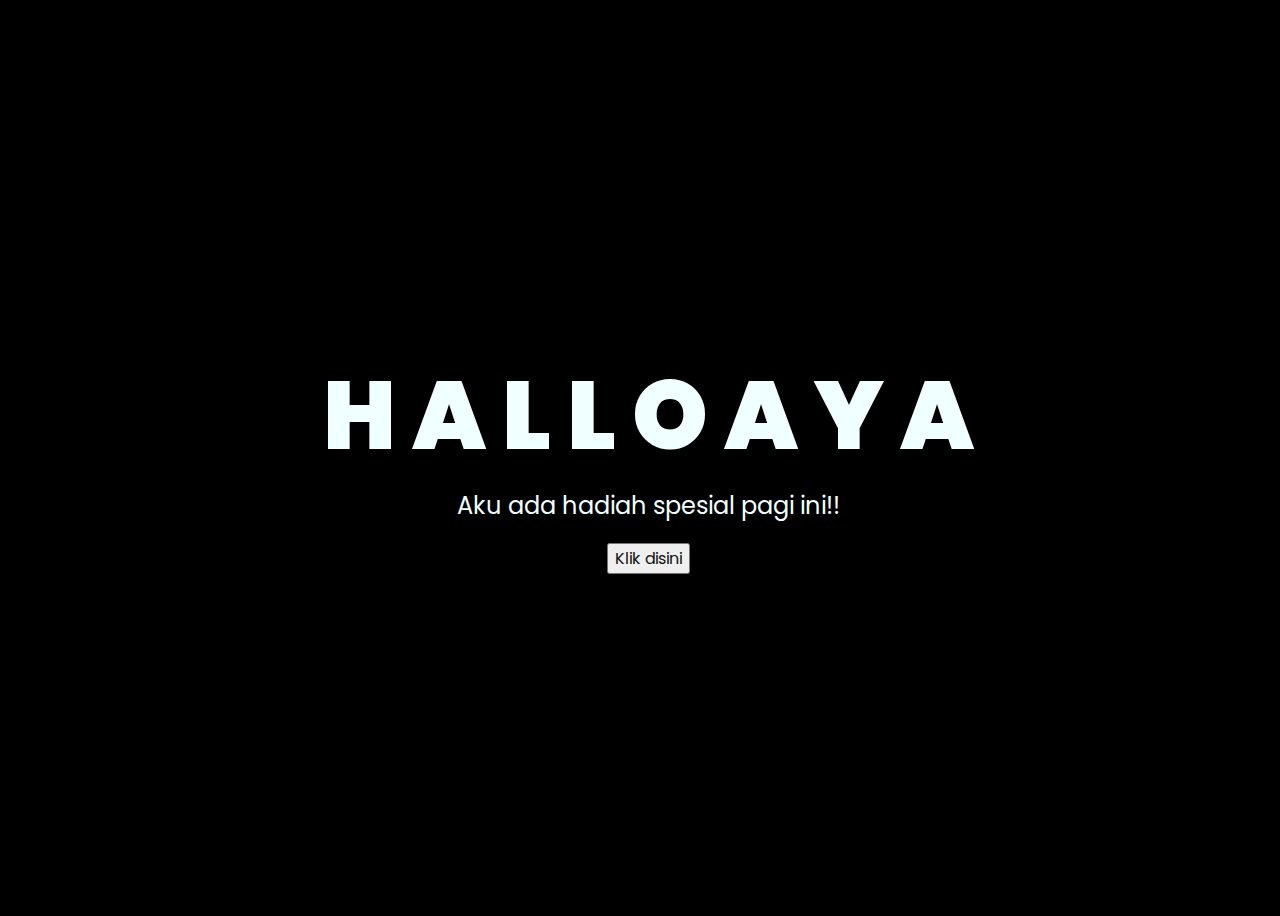
<file: index.html>
<!DOCTYPE html>
<html lang="en">
<head>
    <meta charset="UTF-8">
    <meta http-equiv="X-UA-Compatible" content="IE=edge">
    <meta name="viewport" content="width=device-width, initial-scale=1.0">
    <link rel="stylesheet" href="css.css">
    <link rel="icon" href="flowers.png" type="image/x-icon">
    <title>Flowers</title>
</head>
<body>
    <div class="greetings">
        <span>H</span>
        <span>A</span>
        <span>L</span>
        <span>L</span>
        <span>O</span>
        <span>A</span>
        <span>Y</span>
        <span>A</span>
    </div>
    <div class="description">
        <span>Aku ada hadiah spesial pagi ini!!</span>
    </div>
    <div class="button">
        <button>
            <a href="flower.html">Klik disini</a>
        </button>
        
    </div>
</body>
</html>
</file>
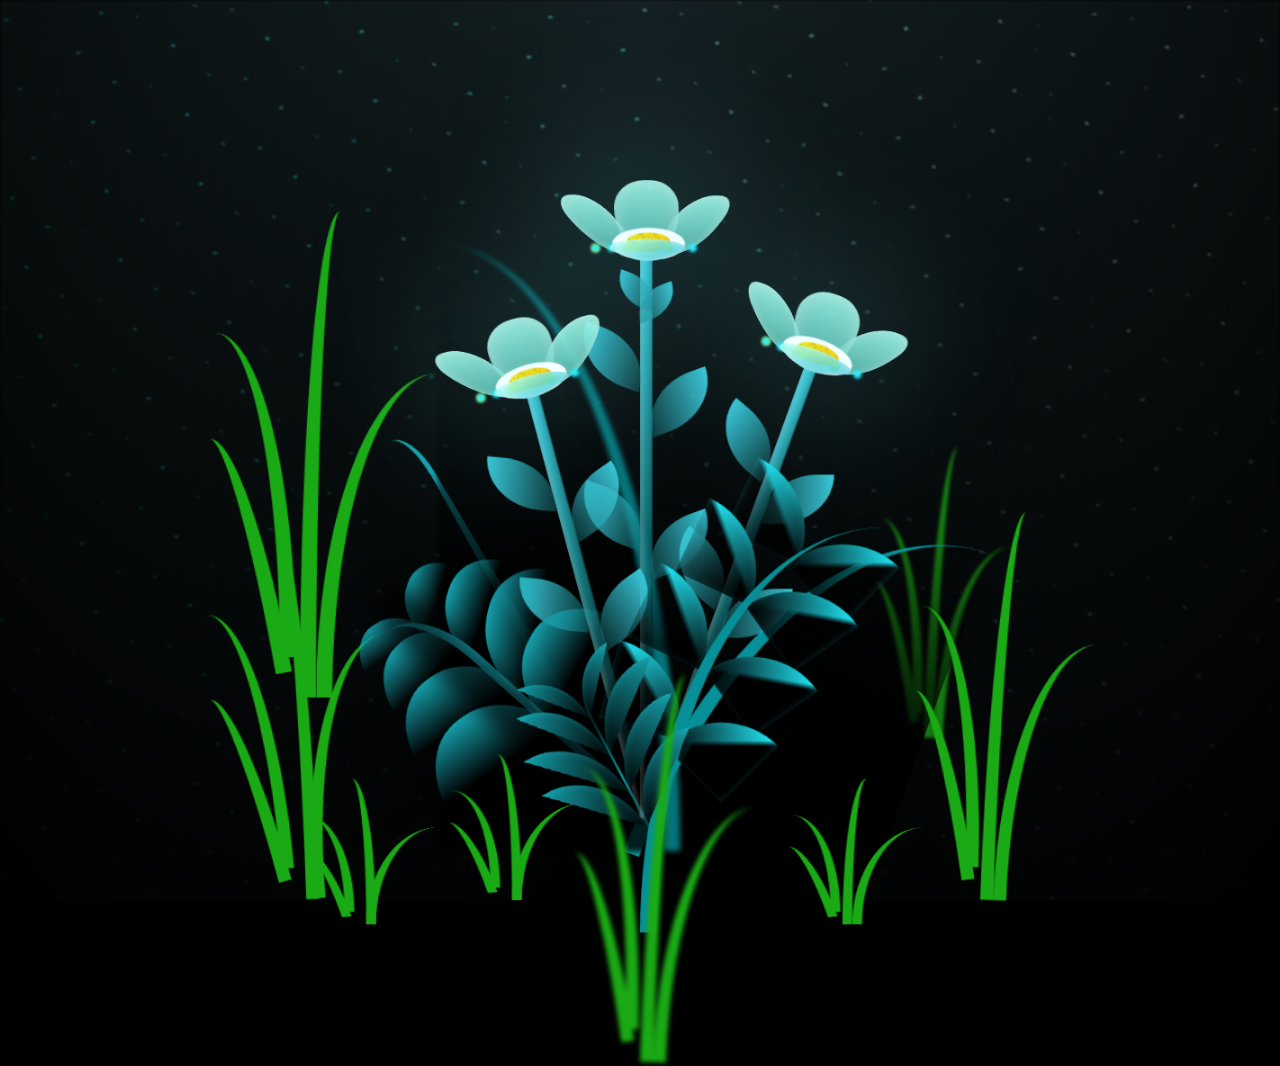
<file: flower.html>
<!DOCTYPE html>
<html lang="id">
<head>
  <meta charset="UTF-8">
  <meta name="viewport" content="width=device-width, initial-scale=1.0">
  <title>Animasi Bunga</title>
  <link rel="stylesheet" href="main.css">
</head>
<body class="not-loaded">
  <div class="night"></div>
  <div class="flowers">
    <div class="flower flower--1">
      <div class="flower__leafs flower__leafs--1">
        <div class="flower__leaf flower__leaf--1"></div>
        <div class="flower__leaf flower__leaf--2"></div>
        <div class="flower__leaf flower__leaf--3"></div>
        <div class="flower__leaf flower__leaf--4"></div>
        <div class="flower__white-circle"></div>

        <div class="flower__light flower__light--1"></div>
        <div class="flower__light flower__light--2"></div>
        <div class="flower__light flower__light--3"></div>
        <div class="flower__light flower__light--4"></div>
        <div class="flower__light flower__light--5"></div>
        <div class="flower__light flower__light--6"></div>
        <div class="flower__light flower__light--7"></div>
        <div class="flower__light flower__light--8"></div>

      </div>
      <div class="flower__line">
        <div class="flower__line__leaf flower__line__leaf--1"></div>
        <div class="flower__line__leaf flower__line__leaf--2"></div>
        <div class="flower__line__leaf flower__line__leaf--3"></div>
        <div class="flower__line__leaf flower__line__leaf--4"></div>
        <div class="flower__line__leaf flower__line__leaf--5"></div>
        <div class="flower__line__leaf flower__line__leaf--6"></div>
      </div>
    </div>

    <div class="flower flower--2">
      <div class="flower__leafs flower__leafs--2">
        <div class="flower__leaf flower__leaf--1"></div>
        <div class="flower__leaf flower__leaf--2"></div>
        <div class="flower__leaf flower__leaf--3"></div>
        <div class="flower__leaf flower__leaf--4"></div>
        <div class="flower__white-circle"></div>

        <div class="flower__light flower__light--1"></div>
        <div class="flower__light flower__light--2"></div>
        <div class="flower__light flower__light--3"></div>
        <div class="flower__light flower__light--4"></div>
        <div class="flower__light flower__light--5"></div>
        <div class="flower__light flower__light--6"></div>
        <div class="flower__light flower__light--7"></div>
        <div class="flower__light flower__light--8"></div>

      </div>
      <div class="flower__line">
        <div class="flower__line__leaf flower__line__leaf--1"></div>
        <div class="flower__line__leaf flower__line__leaf--2"></div>
        <div class="flower__line__leaf flower__line__leaf--3"></div>
        <div class="flower__line__leaf flower__line__leaf--4"></div>
      </div>
    </div>

    <div class="flower flower--3">
      <div class="flower__leafs flower__leafs--3">
        <div class="flower__leaf flower__leaf--1"></div>
        <div class="flower__leaf flower__leaf--2"></div>
        <div class="flower__leaf flower__leaf--3"></div>
        <div class="flower__leaf flower__leaf--4"></div>
        <div class="flower__white-circle"></div>

        <div class="flower__light flower__light--1"></div>
        <div class="flower__light flower__light--2"></div>
        <div class="flower__light flower__light--3"></div>
        <div class="flower__light flower__light--4"></div>
        <div class="flower__light flower__light--5"></div>
        <div class="flower__light flower__light--6"></div>
        <div class="flower__light flower__light--7"></div>
        <div class="flower__light flower__light--8"></div>

      </div>
      <div class="flower__line">
        <div class="flower__line__leaf flower__line__leaf--1"></div>
        <div class="flower__line__leaf flower__line__leaf--2"></div>
        <div class="flower__line__leaf flower__line__leaf--3"></div>
        <div class="flower__line__leaf flower__line__leaf--4"></div>
      </div>
    </div>

    <div class="grow-ans" style="--d:1.2s">
      <div class="flower__g-long">
        <div class="flower__g-long__top"></div>
        <div class="flower__g-long__bottom"></div>
      </div>
    </div>

    <div class="growing-grass">
      <div class="flower__grass flower__grass--1">
        <div class="flower__grass--top"></div>
        <div class="flower__grass--bottom"></div>
        <div class="flower__grass__leaf flower__grass__leaf--1"></div>
        <div class="flower__grass__leaf flower__grass__leaf--2"></div>
        <div class="flower__grass__leaf flower__grass__leaf--3"></div>
        <div class="flower__grass__leaf flower__grass__leaf--4"></div>
        <div class="flower__grass__leaf flower__grass__leaf--5"></div>
        <div class="flower__grass__leaf flower__grass__leaf--6"></div>
        <div class="flower__grass__leaf flower__grass__leaf--7"></div>
        <div class="flower__grass__leaf flower__grass__leaf--8"></div>
        <div class="flower__grass__overlay"></div>
      </div>
    </div>

    <div class="growing-grass">
      <div class="flower__grass flower__grass--2">
        <div class="flower__grass--top"></div>
        <div class="flower__grass--bottom"></div>
        <div class="flower__grass__leaf flower__grass__leaf--1"></div>
        <div class="flower__grass__leaf flower__grass__leaf--2"></div>
        <div class="flower__grass__leaf flower__grass__leaf--3"></div>
        <div class="flower__grass__leaf flower__grass__leaf--4"></div>
        <div class="flower__grass__leaf flower__grass__leaf--5"></div>
        <div class="flower__grass__leaf flower__grass__leaf--6"></div>
        <div class="flower__grass__leaf flower__grass__leaf--7"></div>
        <div class="flower__grass__leaf flower__grass__leaf--8"></div>
        <div class="flower__grass__overlay"></div>
      </div>
    </div>

    <div class="grow-ans" style="--d:2.4s">
      <div class="flower__g-right flower__g-right--1">
        <div class="leaf"></div>
      </div>
    </div>

    <div class="grow-ans" style="--d:2.8s">
      <div class="flower__g-right flower__g-right--2">
        <div class="leaf"></div>
      </div>
    </div>

    <div class="grow-ans" style="--d:2.8s">
      <div class="flower__g-front">
        <div class="flower__g-front__leaf-wrapper flower__g-front__leaf-wrapper--1">
          <div class="flower__g-front__leaf"></div>
        </div>
        <div class="flower__g-front__leaf-wrapper flower__g-front__leaf-wrapper--2">
          <div class="flower__g-front__leaf"></div>
        </div>
        <div class="flower__g-front__leaf-wrapper flower__g-front__leaf-wrapper--3">
          <div class="flower__g-front__leaf"></div>
        </div>
        <div class="flower__g-front__leaf-wrapper flower__g-front__leaf-wrapper--4">
          <div class="flower__g-front__leaf"></div>
        </div>
        <div class="flower__g-front__leaf-wrapper flower__g-front__leaf-wrapper--5">
          <div class="flower__g-front__leaf"></div>
        </div>
        <div class="flower__g-front__leaf-wrapper flower__g-front__leaf-wrapper--6">
          <div class="flower__g-front__leaf"></div>
        </div>
        <div class="flower__g-front__leaf-wrapper flower__g-front__leaf-wrapper--7">
          <div class="flower__g-front__leaf"></div>
        </div>
        <div class="flower__g-front__leaf-wrapper flower__g-front__leaf-wrapper--8">
          <div class="flower__g-front__leaf"></div>
        </div>
        <div class="flower__g-front__line"></div>
      </div>
    </div>

    <div class="grow-ans" style="--d:3.2s">
      <div class="flower__g-fr">
        <div class="leaf"></div>
        <div class="flower__g-fr__leaf flower__g-fr__leaf--1"></div>
        <div class="flower__g-fr__leaf flower__g-fr__leaf--2"></div>
        <div class="flower__g-fr__leaf flower__g-fr__leaf--3"></div>
        <div class="flower__g-fr__leaf flower__g-fr__leaf--4"></div>
        <div class="flower__g-fr__leaf flower__g-fr__leaf--5"></div>
        <div class="flower__g-fr__leaf flower__g-fr__leaf--6"></div>
        <div class="flower__g-fr__leaf flower__g-fr__leaf--7"></div>
        <div class="flower__g-fr__leaf flower__g-fr__leaf--8"></div>
      </div>
    </div>

    <div class="long-g long-g--0">
      <div class="grow-ans" style="--d:3s">
        <div class="leaf leaf--0"></div>
      </div>
      <div class="grow-ans" style="--d:2.2s">
        <div class="leaf leaf--1"></div>
      </div>
      <div class="grow-ans" style="--d:3.4s">
        <div class="leaf leaf--2"></div>
      </div>
      <div class="grow-ans" style="--d:3.6s">
        <div class="leaf leaf--3"></div>
      </div>
    </div>

    <div class="long-g long-g--1">
      <div class="grow-ans" style="--d:3.6s">
        <div class="leaf leaf--0"></div>
      </div>
      <div class="grow-ans" style="--d:3.8s">
        <div class="leaf leaf--1"></div>
      </div>
      <div class="grow-ans" style="--d:4s">
        <div class="leaf leaf--2"></div>
      </div>
      <div class="grow-ans" style="--d:4.2s">
        <div class="leaf leaf--3"></div>
      </div>
    </div>

    <div class="long-g long-g--2">
      <div class="grow-ans" style="--d:4s">
        <div class="leaf leaf--0"></div>
      </div>
      <div class="grow-ans" style="--d:4.2s">
        <div class="leaf leaf--1"></div>
      </div>
      <div class="grow-ans" style="--d:4.4s">
        <div class="leaf leaf--2"></div>
      </div>
      <div class="grow-ans" style="--d:4.6s">
        <div class="leaf leaf--3"></div>
      </div>
    </div>

    <div class="long-g long-g--3">
      <div class="grow-ans" style="--d:4s">
        <div class="leaf leaf--0"></div>
      </div>
      <div class="grow-ans" style="--d:4.2s">
        <div class="leaf leaf--1"></div>
      </div>
      <div class="grow-ans" style="--d:3s">
        <div class="leaf leaf--2"></div>
      </div>
      <div class="grow-ans" style="--d:3.6s">
        <div class="leaf leaf--3"></div>
      </div>
    </div>

    <div class="long-g long-g--4">
      <div class="grow-ans" style="--d:4s">
        <div class="leaf leaf--0"></div>
      </div>
      <div class="grow-ans" style="--d:4.2s">
        <div class="leaf leaf--1"></div>
      </div>
      <div class="grow-ans" style="--d:3s">
        <div class="leaf leaf--2"></div>
      </div>
      <div class="grow-ans" style="--d:3.6s">
        <div class="leaf leaf--3"></div>
      </div>
    </div>

    <div class="long-g long-g--5">
      <div class="grow-ans" style="--d:4s">
        <div class="leaf leaf--0"></div>
      </div>
      <div class="grow-ans" style="--d:4.2s">
        <div class="leaf leaf--1"></div>
      </div>
      <div class="grow-ans" style="--d:3s">
        <div class="leaf leaf--2"></div>
      </div>
      <div class="grow-ans" style="--d:3.6s">
        <div class="leaf leaf--3"></div>
      </div>
    </div>

    <div class="long-g long-g--6">
      <div class="grow-ans" style="--d:4.2s">
        <div class="leaf leaf--0"></div>
      </div>
      <div class="grow-ans" style="--d:4.4s">
        <div class="leaf leaf--1"></div>
      </div>
      <div class="grow-ans" style="--d:4.6s">
        <div class="leaf leaf--2"></div>
      </div>
      <div class="grow-ans" style="--d:4.8s">
        <div class="leaf leaf--3"></div>
      </div>
    </div>

    <div class="long-g long-g--7">
      <div class="grow-ans" style="--d:3s">
        <div class="leaf leaf--0"></div>
      </div>
      <div class="grow-ans" style="--d:3.2s">
        <div class="leaf leaf--1"></div>
      </div>
      <div class="grow-ans" style="--d:3.5s">
        <div class="leaf leaf--2"></div>
      </div>
      <div class="grow-ans" style="--d:3.6s">
        <div class="leaf leaf--3"></div>
      </div>
    </div>
  </div>

  <script src="java.js"></script>
</body>
</html>
</file>
<file: css.css>
@import url('https://fonts.googleapis.com/css2?family=Poppins:ital,wght@0,500;1,900&display=swap');
*{
    font-family: 'Poppins',cursive;
}
body{
    color: azure;
    width: 100%;
    height: 100vh;
    display: flex;
    flex-direction: column;
    align-items: center;
    justify-content: center;
    background-color: black;
}
.greetings{
    font-size: 6rem;
    font-weight: 900;
}
.greetings > span{
    animation: glow 2.5s ease-in-out infinite;
}
@keyframes glow{
    0%, 100%{
        color: #fff;
        text-shadow: 0 0 12px #39c6d6, 0 0 50px #39c6d6, 0 0 100px #39c6d6;
    }
    10%, 90%{
        color: #111;
        text-shadow: none;
    }
}
.greetings > span:nth-child(2){
    animation-delay: .2s ;
}
.greetings > span:nth-child(3){
    animation-delay: .4s ;
}
.greetings > span:nth-child(4){
    animation-delay: .6s;
}
.greetings > span:nth-child(5){
    animation-delay: .8s;
}
.greetings > span:nth-child(6){
    animation-delay: 1.2s ;
}
.greetings > span:nth-child(7){
    animation-delay: 1.4s ;
}
.greetings > span:nth-child(8){
    animation-delay: 1.6s;
}

.description{
    font-size: 1.5rem;
    margin-bottom: 20px;
}

.button a{
    text-decoration: none;
    font-size: 1rem;
    color: #111;
}

@media screen and (max-width:574px){
    .greetings{
        display: block;
        font-size: 3rem;
        font-weight: 500;
        text-align: center;
    }
    .description{
        font-size: 1rem;
    }
    
    .button a{
        font-size: .5rem;
    }
}
</file>
<file: main.css>
*,
*::after,
*::before {
  padding: 0;
  margin: 0;
  box-sizing: border-box;
}

:root {
  --dark-color: #000;
}

body {
  display: flex;
  align-items: flex-end;
  justify-content: center;
  min-height: 100vh;
  background-color: var(--dark-color);
  overflow: hidden;
  perspective: 1000px;
}

.night {
  position: fixed;
  left: 50%;
  bottom: 0px;
  transform: translateX(-50%);
  width: 100%;
  height: 100%;
  filter: blur(0.1vmin);
  background-image: radial-gradient(ellipse at top, transparent 0%, var(--dark-color)), radial-gradient(ellipse at bottom, var(--dark-color), rgba(145, 233, 255, 0.2)), repeating-linear-gradient(220deg, black 0px, black 19px, transparent 19px, transparent 22px), repeating-linear-gradient(189deg, black 0px, black 19px, transparent 19px, transparent 22px), repeating-linear-gradient(148deg, black 0px, black 19px, transparent 19px, transparent 22px), linear-gradient(90deg, #00fffa, #f0f0f0);
}
.flowers {
  position: relative;
  transform: scale(0.9);
margin-top: 480px;
}

.flower {
  position: absolute;
  bottom: 10vmin;
  transform-origin: bottom center;
  z-index: 10;
  --fl-speed: 0.8s;
}
.flower--1 {
  animation: moving-flower-1 4s linear infinite;
}
.flower--1 .flower__line {
  height: 70vmin;
  animation-delay: 0.3s;
}
.flower--1 .flower__line__leaf--1 {
  animation: blooming-leaf-right var(--fl-speed) 1.6s backwards;
}
.flower--1 .flower__line__leaf--2 {
  animation: blooming-leaf-right var(--fl-speed) 1.4s backwards;
}
.flower--1 .flower__line__leaf--3 {
  animation: blooming-leaf-left var(--fl-speed) 1.2s backwards;
}
.flower--1 .flower__line__leaf--4 {
  animation: blooming-leaf-left var(--fl-speed) 1s backwards;
}
.flower--1 .flower__line__leaf--5 {
  animation: blooming-leaf-right var(--fl-speed) 1.8s backwards;
}
.flower--1 .flower__line__leaf--6 {
  animation: blooming-leaf-left var(--fl-speed) 2s backwards;
}
.flower--2 {
  left: 50%;
  transform: rotate(20deg);
  animation: moving-flower-2 4s linear infinite;
}
.flower--2 .flower__line {
  height: 60vmin;
  animation-delay: 0.6s;
}
.flower--2 .flower__line__leaf--1 {
  animation: blooming-leaf-right var(--fl-speed) 1.9s backwards;
}
.flower--2 .flower__line__leaf--2 {
  animation: blooming-leaf-right var(--fl-speed) 1.7s backwards;
}
.flower--2 .flower__line__leaf--3 {
  animation: blooming-leaf-left var(--fl-speed) 1.5s backwards;
}
.flower--2 .flower__line__leaf--4 {
  animation: blooming-leaf-left var(--fl-speed) 1.3s backwards;
}
.flower--3 {
  left: 50%;
  transform: rotate(-15deg);
  animation: moving-flower-3 4s linear infinite;
}
.flower--3 .flower__line {
  animation-delay: 0.9s;
}
.flower--3 .flower__line__leaf--1 {
  animation: blooming-leaf-right var(--fl-speed) 2.5s backwards;
}
.flower--3 .flower__line__leaf--2 {
  animation: blooming-leaf-right var(--fl-speed) 2.3s backwards;
}
.flower--3 .flower__line__leaf--3 {
  animation: blooming-leaf-left var(--fl-speed) 2.1s backwards;
}
.flower--3 .flower__line__leaf--4 {
  animation: blooming-leaf-left var(--fl-speed) 1.9s backwards;
}
.flower__leafs {
  position: relative;
  animation: blooming-flower 2s backwards;
}
.flower__leafs--1 {
  animation-delay: 1.1s;
}
.flower__leafs--2 {
  animation-delay: 1.4s;
}
.flower__leafs--3 {
  animation-delay: 1.7s;
}
.flower__leafs::after {
  content: "";
  position: absolute;
  left: 0;
  top: 0;
  transform: translate(-50%, -100%);
  width: 8vmin;
  height: 8vmin;
  background-color: #6bf0ff;
  filter: blur(10vmin);
}
.flower__leaf {
  position: absolute;
  bottom: 0;
  left: 50%;
  width: 8vmin;
  height: 11vmin;
  border-radius: 51% 49% 47% 53%/44% 45% 55% 69%;
  background-color: #a7ffee;
  background-image: linear-gradient(to top, #54b8aa, #a7ffee);
  transform-origin: bottom center;
  opacity: 0.9;
  box-shadow: inset 0 0 2vmin rgba(255, 255, 255, 0.5);
}
.flower__leaf--1 {
  transform: translate(-10%, 1%) rotateY(40deg) rotateX(-50deg);
}
.flower__leaf--2 {
  transform: translate(-50%, -4%) rotateX(40deg);
}
.flower__leaf--3 {
  transform: translate(-90%, 0%) rotateY(45deg) rotateX(50deg);
}
.flower__leaf--4 {
  width: 8vmin;
  height: 8vmin;
  transform-origin: bottom left;
  border-radius: 4vmin 10vmin 4vmin 4vmin;
  transform: translate(0%, 18%) rotateX(70deg) rotate(-43deg);
  background-image: linear-gradient(to top, #39c6d6, #a7ffee);
  z-index: 1;
  opacity: 0.8;
}
.flower__white-circle {
  position: absolute;
  left: -3.5vmin;
  top: -3vmin;
  width: 9vmin;
  height: 4vmin;
  border-radius: 50%;
  background-color: #fff;
}
.flower__white-circle::after {
  content: "";
  position: absolute;
  left: 50%;
  top: 45%;
  transform: translate(-50%, -50%);
  width: 60%;
  height: 60%;
  border-radius: inherit;
  background-image: repeating-linear-gradient(135deg, rgba(0, 0, 0, 0.03) 0px, rgba(0, 0, 0, 0.03) 1px, transparent 1px, transparent 12px), repeating-linear-gradient(45deg, rgba(0, 0, 0, 0.03) 0px, rgba(0, 0, 0, 0.03) 1px, transparent 1px, transparent 12px), repeating-linear-gradient(67.5deg, rgba(0, 0, 0, 0.03) 0px, rgba(0, 0, 0, 0.03) 1px, transparent 1px, transparent 12px), repeating-linear-gradient(135deg, rgba(0, 0, 0, 0.03) 0px, rgba(0, 0, 0, 0.03) 1px, transparent 1px, transparent 12px), repeating-linear-gradient(45deg, rgba(0, 0, 0, 0.03) 0px, rgba(0, 0, 0, 0.03) 1px, transparent 1px, transparent 12px), repeating-linear-gradient(112.5deg, rgba(0, 0, 0, 0.03) 0px, rgba(0, 0, 0, 0.03) 1px, transparent 1px, transparent 12px), repeating-linear-gradient(112.5deg, rgba(0, 0, 0, 0.03) 0px, rgba(0, 0, 0, 0.03) 1px, transparent 1px, transparent 12px), repeating-linear-gradient(45deg, rgba(0, 0, 0, 0.03) 0px, rgba(0, 0, 0, 0.03) 1px, transparent 1px, transparent 12px), repeating-linear-gradient(22.5deg, rgba(0, 0, 0, 0.03) 0px, rgba(0, 0, 0, 0.03) 1px, transparent 1px, transparent 12px), repeating-linear-gradient(45deg, rgba(0, 0, 0, 0.03) 0px, rgba(0, 0, 0, 0.03) 1px, transparent 1px, transparent 12px), repeating-linear-gradient(22.5deg, rgba(0, 0, 0, 0.03) 0px, rgba(0, 0, 0, 0.03) 1px, transparent 1px, transparent 12px), repeating-linear-gradient(135deg, rgba(0, 0, 0, 0.03) 0px, rgba(0, 0, 0, 0.03) 1px, transparent 1px, transparent 12px), repeating-linear-gradient(157.5deg, rgba(0, 0, 0, 0.03) 0px, rgba(0, 0, 0, 0.03) 1px, transparent 1px, transparent 12px), repeating-linear-gradient(67.5deg, rgba(0, 0, 0, 0.03) 0px, rgba(0, 0, 0, 0.03) 1px, transparent 1px, transparent 12px), repeating-linear-gradient(67.5deg, rgba(0, 0, 0, 0.03) 0px, rgba(0, 0, 0, 0.03) 1px, transparent 1px, transparent 12px), linear-gradient(90deg, #ffeb12, #ffce00);
}
.flower__line {
  height: 55vmin;
  width: 1.5vmin;
  background-image: linear-gradient(to left, rgba(0, 0, 0, 0.2), transparent, rgba(255, 255, 255, 0.2)), linear-gradient(to top, transparent 10%, #14757a, #39c6d6);
  box-shadow: inset 0 0 2px rgba(0, 0, 0, 0.5);
  animation: grow-flower-tree 4s backwards;
}
.flower__line__leaf {
  --w: 7vmin;
  --h: calc(var(--w) + 2vmin);
  position: absolute;
  top: 20%;
  left: 90%;
  width: var(--w);
  height: var(--h);
  border-top-right-radius: var(--h);
  border-bottom-left-radius: var(--h);
  background-image: linear-gradient(to top, rgba(20, 117, 122, 0.4), #39c6d6);
}
.flower__line__leaf--1 {
  transform: rotate(70deg) rotateY(30deg);
}
.flower__line__leaf--2 {
  top: 45%;
  transform: rotate(70deg) rotateY(30deg);
}
.flower__line__leaf--3, .flower__line__leaf--4, .flower__line__leaf--6 {
  border-top-right-radius: 0;
  border-bottom-left-radius: 0;
  border-top-left-radius: var(--h);
  border-bottom-right-radius: var(--h);
  left: -460%;
  top: 12%;
  transform: rotate(-70deg) rotateY(30deg);
}
.flower__line__leaf--4 {
  top: 40%;
}
.flower__line__leaf--5 {
  top: 0;
  transform-origin: left;
  transform: rotate(70deg) rotateY(30deg) scale(0.6);
}
.flower__line__leaf--6 {
  top: -2%;
  left: -450%;
  transform-origin: right;
  transform: rotate(-70deg) rotateY(30deg) scale(0.6);
}
.flower__light {
  position: absolute;
  bottom: 0vmin;
  width: 1vmin;
  height: 1vmin;
  background-color: #fffb00;
  border-radius: 50%;
  filter: blur(0.2vmin);
  animation: light-ans 4s linear infinite backwards;
}
.flower__light:nth-child(odd) {
  background-color: #23f0ff;
}
.flower__light--1 {
  left: -2vmin;
  animation-delay: 1s;
}
.flower__light--2 {
  left: 3vmin;
  animation-delay: 0.5s;
}
.flower__light--3 {
  left: -6vmin;
  animation-delay: 0.3s;
}
.flower__light--4 {
  left: 6vmin;
  animation-delay: 0.9s;
}
.flower__light--5 {
  left: -1vmin;
  animation-delay: 1.5s;
}
.flower__light--6 {
  left: -4vmin;
  animation-delay: 3s;
}
.flower__light--7 {
  left: 3vmin;
  animation-delay: 2s;
}
.flower__light--8 {
  left: -6vmin;
  animation-delay: 3.5s;
}
.flower__grass {
  --c: #159faa;
  --line-w: 1.5vmin;
  position: absolute;
  bottom: 12vmin;
  left: -7vmin;
  display: flex;
  flex-direction: column;
  align-items: flex-end;
  z-index: 20;
  transform-origin: bottom center;
  transform: rotate(-48deg) rotateY(40deg);
}
.flower__grass--1 {
  animation: moving-grass 2s linear infinite;
}
.flower__grass--2 {
  left: 2vmin;
  bottom: 10vmin;
  transform: scale(0.5) rotate(75deg) rotateX(10deg) rotateY(-200deg);
  opacity: 0.8;
  z-index: 0;
  animation: moving-grass--2 1.5s linear infinite;
}
.flower__grass--top {
  width: 7vmin;
  height: 10vmin;
  border-top-right-radius: 100%;
  border-right: var(--line-w) solid var(--c);
  transform-origin: bottom center;
  transform: rotate(-2deg);
}
.flower__grass--bottom {
  margin-top: -2px;
  width: var(--line-w);
  height: 25vmin;
  background-image: linear-gradient(to top, transparent, var(--c));
}
.flower__grass__leaf {
  --size: 10vmin;
  position: absolute;
  width: calc(var(--size) * 2.1);
  height: var(--size);
  border-top-left-radius: var(--size);
  border-top-right-radius: var(--size);
  background-image: linear-gradient(to top, transparent, transparent 30%, var(--c));
  z-index: 100;
}
.flower__grass__leaf--1 {
  top: -6%;
  left: 30%;
  --size: 6vmin;
  transform: rotate(-20deg);
  animation: growing-grass-ans--1 2s 2.6s backwards;
}
@keyframes growing-grass-ans--1 {
  0% {
    transform-origin: bottom left;
    transform: rotate(-20deg) scale(0);
  }
}
.flower__grass__leaf--2 {
  top: -5%;
  left: -110%;
  --size: 6vmin;
  transform: rotate(10deg);
  animation: growing-grass-ans--2 2s 2.4s linear backwards;
}
@keyframes growing-grass-ans--2 {
  0% {
    transform-origin: bottom right;
    transform: rotate(10deg) scale(0);
  }
}
.flower__grass__leaf--3 {
  top: 5%;
  left: 60%;
  --size: 8vmin;
  transform: rotate(-18deg) rotateX(-20deg);
  animation: growing-grass-ans--3 2s 2.2s linear backwards;
}
@keyframes growing-grass-ans--3 {
  0% {
    transform-origin: bottom left;
    transform: rotate(-18deg) rotateX(-20deg) scale(0);
  }
}
.flower__grass__leaf--4 {
  top: 6%;
  left: -135%;
  --size: 8vmin;
  transform: rotate(2deg);
  animation: growing-grass-ans--4 2s 2s linear backwards;
}
@keyframes growing-grass-ans--4 {
  0% {
    transform-origin: bottom right;
    transform: rotate(2deg) scale(0);
  }
}
.flower__grass__leaf--5 {
  top: 20%;
  left: 60%;
  --size: 10vmin;
  transform: rotate(-24deg) rotateX(-20deg);
  animation: growing-grass-ans--5 2s 1.8s linear backwards;
}
@keyframes growing-grass-ans--5 {
  0% {
    transform-origin: bottom left;
    transform: rotate(-24deg) rotateX(-20deg) scale(0);
  }
}
.flower__grass__leaf--6 {
  top: 22%;
  left: -180%;
  --size: 10vmin;
  transform: rotate(10deg);
  animation: growing-grass-ans--6 2s 1.6s linear backwards;
}
@keyframes growing-grass-ans--6 {
  0% {
    transform-origin: bottom right;
    transform: rotate(10deg) scale(0);
  }
}
.flower__grass__leaf--7 {
  top: 39%;
  left: 70%;
  --size: 10vmin;
  transform: rotate(-10deg);
  animation: growing-grass-ans--7 2s 1.4s linear backwards;
}
@keyframes growing-grass-ans--7 {
  0% {
    transform-origin: bottom left;
    transform: rotate(-10deg) scale(0);
  }
}
.flower__grass__leaf--8 {
  top: 40%;
  left: -215%;
  --size: 11vmin;
  transform: rotate(10deg);
  animation: growing-grass-ans--8 2s 1.2s linear backwards;
}
@keyframes growing-grass-ans--8 {
  0% {
    transform-origin: bottom right;
    transform: rotate(10deg) scale(0);
  }
}
.flower__grass__overlay {
  position: absolute;
  top: -10%;
  right: 0%;
  width: 100%;
  height: 100%;
  background-color: rgba(0, 0, 0, 0.6);
  filter: blur(1.5vmin);
  z-index: 100;
}
.flower__g-long {
  --w: 2vmin;
  --h: 6vmin;
  --c: #159faa;
  position: absolute;
  bottom: 10vmin;
  left: -3vmin;
  transform-origin: bottom center;
  transform: rotate(-30deg) rotateY(-20deg);
  display: flex;
  flex-direction: column;
  align-items: flex-end;
  animation: flower-g-long-ans 3s linear infinite;
}
@keyframes flower-g-long-ans {
  0%, 100% {
    transform: rotate(-30deg) rotateY(-20deg);
  }
  50% {
    transform: rotate(-32deg) rotateY(-20deg);
  }
}
.flower__g-long__top {
  top: calc(var(--h) * -1);
  width: calc(var(--w) + 1vmin);
  height: var(--h);
  border-top-right-radius: 100%;
  border-right: 0.7vmin solid var(--c);
  transform: translate(-0.7vmin, 1vmin);
}
.flower__g-long__bottom {
  width: var(--w);
  height: 50vmin;
  transform-origin: bottom center;
  background-image: linear-gradient(to top, transparent 30%, var(--c));
  box-shadow: inset 0 0 2px rgba(0, 0, 0, 0.5);
  clip-path: polygon(35% 0, 65% 1%, 100% 100%, 0% 100%);
}
.flower__g-right {
  position: absolute;
  bottom: 6vmin;
  left: -2vmin;
  transform-origin: bottom left;
  transform: rotate(20deg);
}
.flower__g-right .leaf {
  width: 30vmin;
  height: 50vmin;
  border-top-left-radius: 100%;
  border-left: 2vmin solid #079097;
  background-image: linear-gradient(to bottom, transparent, var(--dark-color) 60%);
  -mask-image: linear-gradient(to top, transparent 30%, #079097 60%);
}
.flower__g-right--1 {
  animation: flower-g-right-ans 2.5s linear infinite;
}
.flower__g-right--2 {
  left: 5vmin;
  transform: rotateY(-180deg);
  animation: flower-g-right-ans--2 3s linear infinite;
}
.flower__g-right--2 .leaf {
  height: 75vmin;
  filter: blur(0.3vmin);
  opacity: 0.8;
}
@keyframes flower-g-right-ans {
  0%, 100% {
    transform: rotate(20deg);
  }
  50% {
    transform: rotate(24deg) rotateX(-20deg);
  }
}
@keyframes flower-g-right-ans--2 {
  0%, 100% {
    transform: rotateY(-180deg) rotate(0deg) rotateX(-20deg);
  }
  50% {
    transform: rotateY(-180deg) rotate(6deg) rotateX(-20deg);
  }
}
.flower__g-front {
  position: absolute;
  bottom: 6vmin;
  left: 2.5vmin;
  z-index: 100;
  transform-origin: bottom center;
  transform: rotate(-28deg) rotateY(30deg) scale(1.04);
  animation: flower__g-front-ans 2s linear infinite;
}
@keyframes flower__g-front-ans {
  0%, 100% {
    transform: rotate(-28deg) rotateY(30deg) scale(1.04);
  }
  50% {
    transform: rotate(-35deg) rotateY(40deg) scale(1.04);
  }
}
.flower__g-front__line {
  width: 0.3vmin;
  height: 20vmin;
  background-image: linear-gradient(to top, transparent, #079097, transparent 100%);
  position: relative;
}
.flower__g-front__leaf-wrapper {
  position: absolute;
  top: 0;
  left: 0;
  transform-origin: bottom left;
  transform: rotate(10deg);
}
.flower__g-front__leaf-wrapper:nth-child(even) {
  left: 0vmin;
  transform: rotateY(-180deg) rotate(5deg);
  animation: flower__g-front__leaf-left-ans 1s ease-in backwards;
}
.flower__g-front__leaf-wrapper:nth-child(odd) {
  animation: flower__g-front__leaf-ans 1s ease-in backwards;
}
.flower__g-front__leaf-wrapper--1 {
  top: -8vmin;
  transform: scale(0.7);
  animation: flower__g-front__leaf-ans 1s 5.5s ease-in backwards !important;
}
.flower__g-front__leaf-wrapper--2 {
  top: -8vmin;
  transform: rotateY(-180deg) scale(0.7) !important;
  animation: flower__g-front__leaf-left-ans-2 1s 4.6s ease-in backwards !important;
}
.flower__g-front__leaf-wrapper--3 {
  top: -3vmin;
  animation: flower__g-front__leaf-ans 1s 4.6s ease-in backwards;
}
.flower__g-front__leaf-wrapper--4 {
  top: -3vmin;
  transform: rotateY(-180deg) scale(0.9) !important;
  animation: flower__g-front__leaf-left-ans-2 1s 4.6s ease-in backwards !important;
}
@keyframes flower__g-front__leaf-left-ans-2 {
  0% {
    transform: rotateY(-180deg) scale(0);
  }
}
.flower__g-front__leaf-wrapper--5, .flower__g-front__leaf-wrapper--6 {
  top: 2vmin;
}
.flower__g-front__leaf-wrapper--7, .flower__g-front__leaf-wrapper--8 {
  top: 6.5vmin;
}
.flower__g-front__leaf-wrapper--2 {
  animation-delay: 5.2s !important;
}
.flower__g-front__leaf-wrapper--3 {
  animation-delay: 4.9s !important;
}
.flower__g-front__leaf-wrapper--5 {
  animation-delay: 4.3s !important;
}
.flower__g-front__leaf-wrapper--6 {
  animation-delay: 4.1s !important;
}
.flower__g-front__leaf-wrapper--7 {
  animation-delay: 3.8s !important;
}
.flower__g-front__leaf-wrapper--8 {
  animation-delay: 3.5s !important;
}
@keyframes flower__g-front__leaf-ans {
  0% {
    transform: rotate(10deg) scale(0);
  }
}
@keyframes flower__g-front__leaf-left-ans {
  0% {
    transform: rotateY(-180deg) rotate(5deg) scale(0);
  }
}
.flower__g-front__leaf {
  width: 10vmin;
  height: 10vmin;
  border-radius: 100% 0% 0% 100%/100% 100% 0% 0%;
  box-shadow: inset 0 2px 1vmin rgba(44, 238, 252, 0.2);
  background-image: linear-gradient(to bottom left, transparent, var(--dark-color)), linear-gradient(to bottom right, #159faa 50%, transparent 50%, transparent);
  -mask-image: linear-gradient(to bottom right, #159faa 50%, transparent 50%, transparent);
  mask-image: linear-gradient(to bottom right, #159faa 50%, transparent 50%, transparent);
}
.flower__g-fr {
  position: absolute;
  bottom: -4vmin;
  left: vmin;
  transform-origin: bottom left;
  z-index: 10;
  animation: flower__g-fr-ans 2s linear infinite;
}
@keyframes flower__g-fr-ans {
  0%, 100% {
    transform: rotate(2deg);
  }
  50% {
    transform: rotate(4deg);
  }
}
.flower__g-fr .leaf {
  width: 30vmin;
  height: 50vmin;
  border-top-left-radius: 100%;
  border-left: 2vmin solid #079097;
  -mask-image: linear-gradient(to top, transparent 25%, #079097 50%);
  position: relative;
  z-index: 1;
}
.flower__g-fr__leaf {
  position: absolute;
  top: 0;
  left: 0;
  width: 10vmin;
  height: 10vmin;
  border-radius: 100% 0% 0% 100%/100% 100% 0% 0%;
  box-shadow: inset 0 2px 1vmin rgba(44, 238, 252, 0.2);
  background-image: linear-gradient(to bottom left, transparent, var(--dark-color) 98%), linear-gradient(to bottom right, #23f0ff 45%, transparent 50%, transparent);
  -mask-image: linear-gradient(135deg, #159faa 40%, transparent 50%, transparent);
}
.flower__g-fr__leaf--1 {
  left: 20vmin;
  transform: rotate(45deg);
  animation: flower__g-fr-leaft-ans-1 0.5s 5.2s linear backwards;
}
@keyframes flower__g-fr-leaft-ans-1 {
  0% {
    transform-origin: left;
    transform: rotate(45deg) scale(0);
  }
}
.flower__g-fr__leaf--2 {
  left: 12vmin;
  top: -7vmin;
  transform: rotate(25deg) rotateY(-180deg);
  animation: flower__g-fr-leaft-ans-6 0.5s 5s linear backwards;
}
.flower__g-fr__leaf--3 {
  left: 15vmin;
  top: 6vmin;
  transform: rotate(55deg);
  animation: flower__g-fr-leaft-ans-5 0.5s 4.8s linear backwards;
}
.flower__g-fr__leaf--4 {
  left: 6vmin;
  top: -2vmin;
  transform: rotate(25deg) rotateY(-180deg);
  animation: flower__g-fr-leaft-ans-6 0.5s 4.6s linear backwards;
}
.flower__g-fr__leaf--5 {
  left: 10vmin;
  top: 14vmin;
  transform: rotate(55deg);
  animation: flower__g-fr-leaft-ans-5 0.5s 4.4s linear backwards;
}
@keyframes flower__g-fr-leaft-ans-5 {
  0% {
    transform-origin: left;
    transform: rotate(55deg) scale(0);
  }
}
.flower__g-fr__leaf--6 {
  left: 0vmin;
  top: 6vmin;
  transform: rotate(25deg) rotateY(-180deg);
  animation: flower__g-fr-leaft-ans-6 0.5s 4.2s linear backwards;
}
@keyframes flower__g-fr-leaft-ans-6 {
  0% {
    transform-origin: right;
    transform: rotate(25deg) rotateY(-180deg) scale(0);
  }
}
.flower__g-fr__leaf--7 {
  left: 5vmin;
  top: 22vmin;
  transform: rotate(45deg);
  animation: flower__g-fr-leaft-ans-7 0.5s 4s linear backwards;
}
@keyframes flower__g-fr-leaft-ans-7 {
  0% {
    transform-origin: left;
    transform: rotate(45deg) scale(0);
  }
}
.flower__g-fr__leaf--8 {
  left: -4vmin;
  top: 15vmin;
  transform: rotate(15deg) rotateY(-180deg);
  animation: flower__g-fr-leaft-ans-8 0.5s 3.8s linear backwards;
}
@keyframes flower__g-fr-leaft-ans-8 {
  0% {
    transform-origin: right;
    transform: rotate(15deg) rotateY(-180deg) scale(0);
  }
}

.long-g {
  position: absolute;
  bottom: 25vmin;
  left: -42vmin;
  transform-origin: bottom left;
}
.long-g--1 {
  bottom: 0vmin;
  transform: scale(0.8) rotate(-5deg);
}
.long-g--1 .leaf {
  -mask-image: linear-gradient(to top, transparent 40%, #079097 80%) !important;
}
.long-g--1 .leaf--1 {
  --w: 5vmin;
  --h: 60vmin;
  left: -2vmin;
  transform: rotate(3deg) rotateY(-180deg);
}
.long-g--2, .long-g--3 {
  bottom: -3vmin;
  left: -35vmin;
  transform-origin: center;
  transform: scale(0.6) rotateX(60deg);
}
.long-g--2 .leaf, .long-g--3 .leaf {
  -mask-image: linear-gradient(to top, transparent 50%, #079097 80%) !important;
}
.long-g--2 .leaf--1, .long-g--3 .leaf--1 {
  left: -1vmin;
  transform: rotateY(-180deg);
}
.long-g--3 {
  left: -17vmin;
  bottom: 0vmin;
}
.long-g--3 .leaf {
  -mask-image: linear-gradient(to top, transparent 40%, #079097 80%) !important;
}
.long-g--4 {
  left: 25vmin;
  bottom: -3vmin;
  transform-origin: center;
  transform: scale(0.6) rotateX(60deg);
}
.long-g--4 .leaf {
  -mask-image: linear-gradient(to top, transparent 50%, #079097 80%) !important;
}
.long-g--5 {
  left: 42vmin;
  bottom: 0vmin;
  transform: scale(0.8) rotate(2deg);
}
.long-g--6 {
  left: 0vmin;
  bottom: -20vmin;
  z-index: 100;
  filter: blur(0.3vmin);
  transform: scale(0.8) rotate(2deg);
}
.long-g--7 {
  left: 35vmin;
  bottom: 20vmin;
  z-index: -1;
  filter: blur(0.3vmin);
  transform: scale(0.6) rotate(2deg);
  opacity: 0.7;
}
.long-g .leaf {
  --w: 15vmin;
  --h: 40vmin;
  --c: #1aaa15;
  position: absolute;
  bottom: 0;
  width: var(--w);
  height: var(--h);
  border-top-left-radius: 100%;
  border-left: 2vmin solid var(--c);
  -mask-image: linear-gradient(to top, transparent 20%, var(--dark-color));
  transform-origin: bottom center;
}
.long-g .leaf--0 {
  left: 2vmin;
  animation: leaf-ans-1 4s linear infinite;
}
.long-g .leaf--1 {
  --w: 5vmin;
  --h: 60vmin;
  animation: leaf-ans-1 4s linear infinite;
}
.long-g .leaf--2 {
  --w: 10vmin;
  --h: 40vmin;
  left: -0.5vmin;
  bottom: 5vmin;
  transform-origin: bottom left;
  transform: rotateY(-180deg);
  animation: leaf-ans-2 3s linear infinite;
}
.long-g .leaf--3 {
  --w: 5vmin;
  --h: 30vmin;
  left: -1vmin;
  bottom: 3.2vmin;
  transform-origin: bottom left;
  transform: rotate(-10deg) rotateY(-180deg);
  animation: leaf-ans-3 3s linear infinite;
}

@keyframes leaf-ans-1 {
  0%, 100% {
    transform: rotate(-5deg) scale(1);
  }
  50% {
    transform: rotate(5deg) scale(1.1);
  }
}
@keyframes leaf-ans-2 {
  0%, 100% {
    transform: rotateY(-180deg) rotate(5deg);
  }
  50% {
    transform: rotateY(-180deg) rotate(0deg) scale(1.1);
  }
}
@keyframes leaf-ans-3 {
  0%, 100% {
    transform: rotate(-10deg) rotateY(-180deg);
  }
  50% {
    transform: rotate(-20deg) rotateY(-180deg);
  }
}
.grow-ans {
  animation: grow-ans 2s var(--d) backwards;
}

@keyframes grow-ans {
  0% {
    transform: scale(0);
    opacity: 0;
  }
}
@keyframes light-ans {
  0% {
    opacity: 0;
    transform: translateY(0vmin);
  }
  25% {
    opacity: 1;
    transform: translateY(-5vmin) translateX(-2vmin);
  }
  50% {
    opacity: 1;
    transform: translateY(-15vmin) translateX(2vmin);
    filter: blur(0.2vmin);
  }
  75% {
    transform: translateY(-20vmin) translateX(-2vmin);
    filter: blur(0.2vmin);
  }
  100% {
    transform: translateY(-30vmin);
    opacity: 0;
    filter: blur(1vmin);
  }
}
@keyframes moving-flower-1 {
  0%, 100% {
    transform: rotate(2deg);
  }
  50% {
    transform: rotate(-2deg);
  }
}
@keyframes moving-flower-2 {
  0%, 100% {
    transform: rotate(18deg);
  }
  50% {
    transform: rotate(14deg);
  }
}
@keyframes moving-flower-3 {
  0%, 100% {
    transform: rotate(-18deg);
  }
  50% {
    transform: rotate(-20deg) rotateY(-10deg);
  }
}
@keyframes blooming-leaf-right {
  0% {
    transform-origin: left;
    transform: rotate(70deg) rotateY(30deg) scale(0);
  }
}
@keyframes blooming-leaf-left {
  0% {
    transform-origin: right;
    transform: rotate(-70deg) rotateY(30deg) scale(0);
  }
}
@keyframes grow-flower-tree {
  0% {
    height: 0;
    border-radius: 1vmin;
  }
}
@keyframes blooming-flower {
  0% {
    transform: scale(0);
  }
}
@keyframes moving-grass {
  0%, 100% {
    transform: rotate(-48deg) rotateY(40deg);
  }
  50% {
    transform: rotate(-50deg) rotateY(40deg);
  }
}
@keyframes moving-grass--2 {
  0%, 100% {
    transform: scale(0.5) rotate(75deg) rotateX(10deg) rotateY(-200deg);
  }
  50% {
    transform: scale(0.5) rotate(79deg) rotateX(10deg) rotateY(-200deg);
  }
}
.growing-grass {
  animation: growing-grass-ans 1s 2s backwards;
}

@keyframes growing-grass-ans {
  0% {
    transform: scale(0);
  }
}
.not-loaded * {
  animation-play-state: paused !important;
}
</file>
